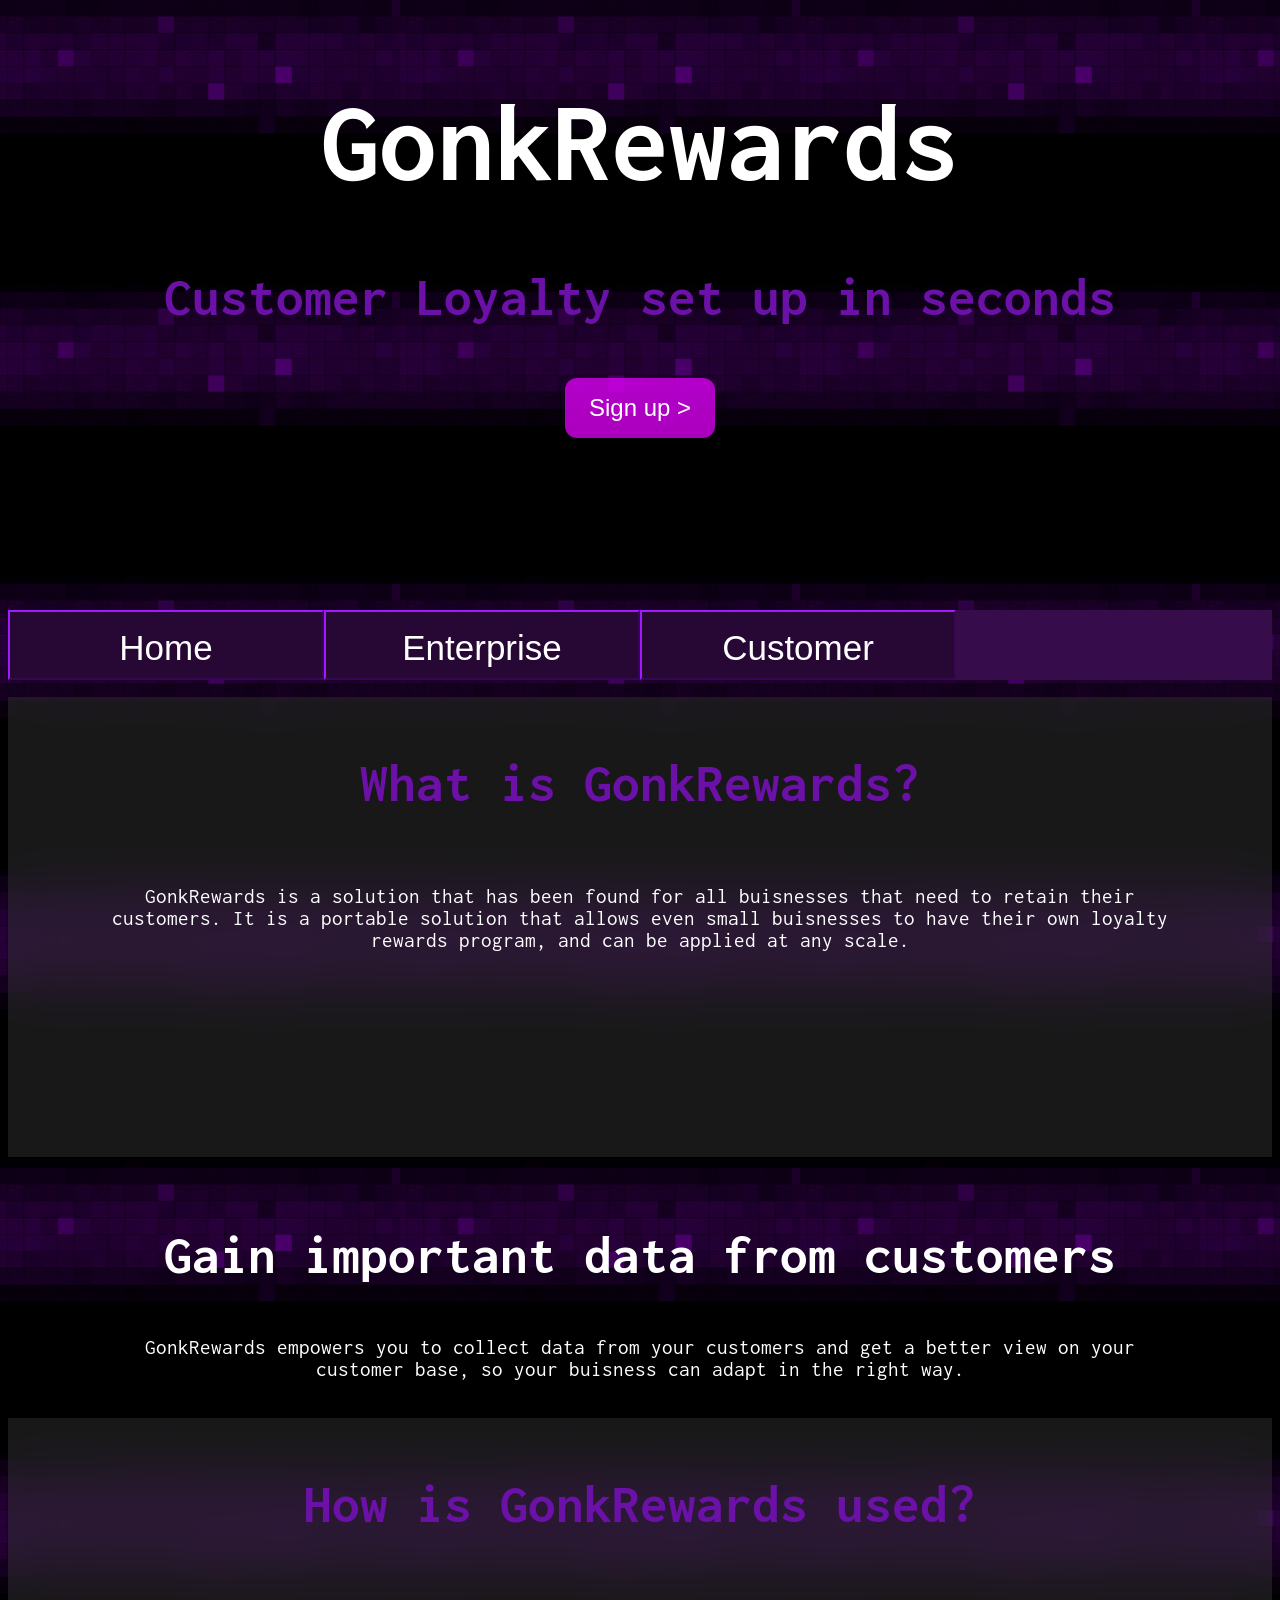
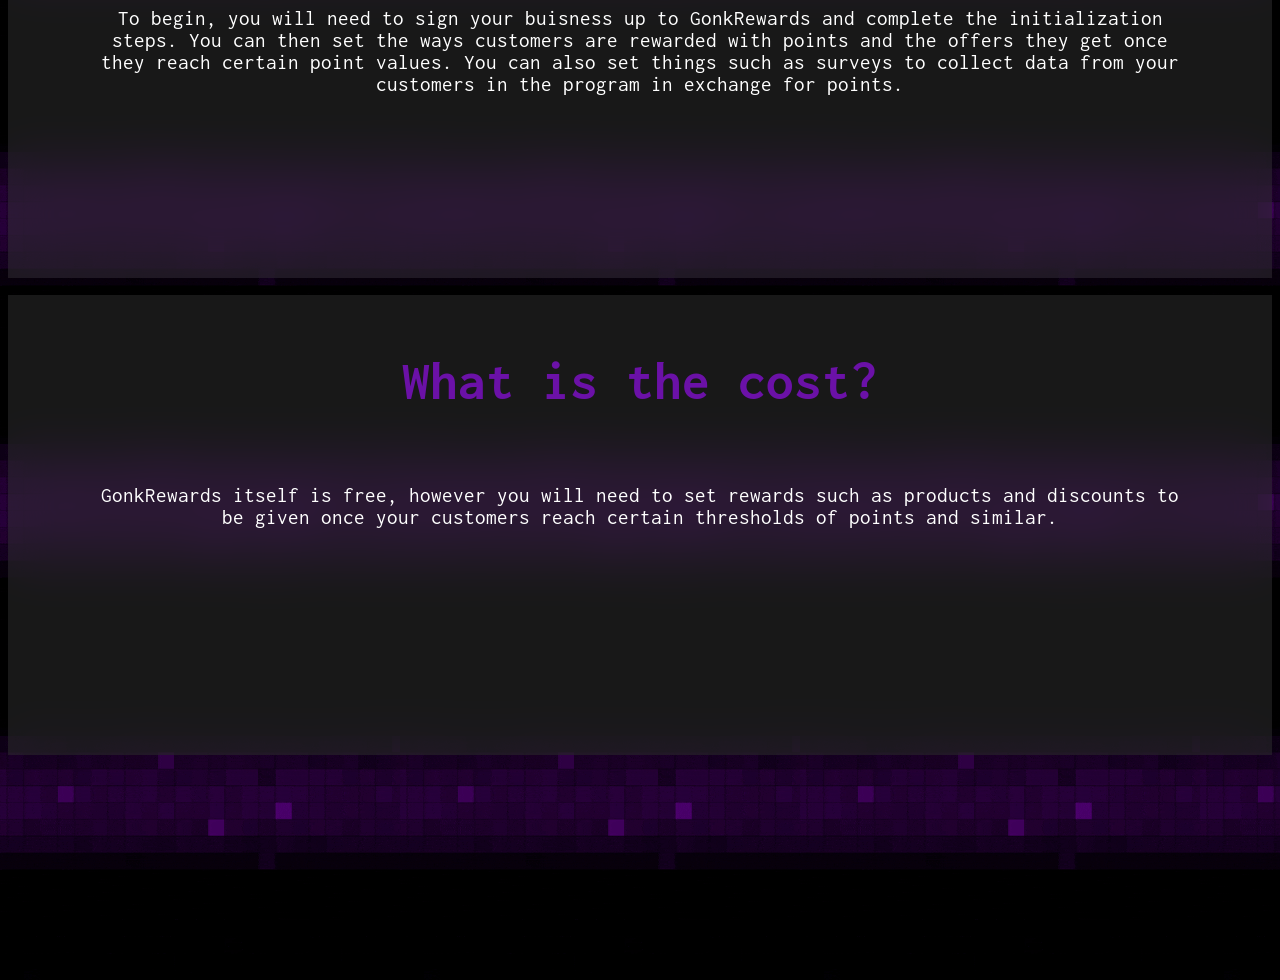
<file: index.html>
<!DOCTYPE html>
<html>
<head>
    <title>GonkRewards</title>
  <link rel="stylesheet" href="enterprise.css">
<link rel="preconnect" href="https://fonts.googleapis.com">
<link rel="preconnect" href="https://fonts.gstatic.com" crossorigin>
<link href="https://fonts.googleapis.com/css2?family=Doto:wght@100..900&family=Inconsolata:wght@200..900&family=Sixtyfour&display=swap" rel="stylesheet">

</head>
<body>
    <div class="fixed titlecont" id="titlebox">
        <h1 class="title big">GonkRewards</h1>
        <h3 class="title medium purpur">Customer Loyalty set up in seconds</h3>
        <div class="buttoncon">
            <button class="title bigbutton" onclick="window.open('./login.html', '_self')">Sign up ></button>
        </div>
    </div>
    <br>
    <div class="navbar">
        <button class="navitem" onclick="window.open('./index.html', '_self')">Home</button>
        <button class="navitem" onclick="window.open('./login.html', '_self')">Enterprise</button>
        <button class="navitem" onclick="window.open('./login-customer.html', '_self')">Customer</button>
    </div>
    <br>
    <div class="fixed bgb ripplespace infront">
        <h3 class="othertitle medium purpur">What is GonkRewards?</h3>
        <div class="flex">
            <p class="center generictext">GonkRewards is a solution that has been found for all buisnesses that need to retain their customers. It is
                a portable solution that allows even small buisnesses to have their own loyalty rewards program, and can be applied at any scale.
            </p>
        </div>
    </div>
    <br>
    <h3 class="othertitle medium white">Gain important data from customers</h3>
    <p class="center generictext">GonkRewards empowers you to collect data from your customers and get a better view on your customer base, so
        your buisness can adapt in the right way.
    </p>
    <br>
    <div class="fixed bgb ripplespace">
        <h3 class="othertitle medium purpur">How is GonkRewards used?</h3>
        <div class="flex">
            <p class="center generictext">To begin, you will need to sign your buisness up to GonkRewards and complete the initialization steps.
                You can then set the ways customers are rewarded with points and the offers they get once they reach certain point values.
                You can also set things such as surveys to collect data from your customers in the program in exchange for points.
            </p>
        </div>
    </div>
    <br>
    <div class="fixed bgb ripplespace">
        <h3 class="othertitle medium purpur">What is the cost?</h3>
        <div class="flex">
            <p class="center generictext">GonkRewards itself is free, however you will need to set rewards such as products and discounts to be given once
                your customers reach certain thresholds of points and similar.
            </p>
        </div>
    </div>
    <br>
    <div class="bigbreak"></div>
</body>
</html>
</file>
<file: enterprise.css>
body{
    background-image: url("background.gif");
    background-repeat: repeat;
    color: white;
    font-family: "Inconsolata";
    overflow-x: hidden;
}


.bigback{
    background-size: 100%
}

.purpur {
    color:#6b11a7;
}

.center{
    text-align: center;
}

.infront{
    z-index: 998;
    position:relative;
}

.generictext{
    font-size:21px;
    color:white;
    margin-left: 90px;
    margin-right: 90px;
}

.big{
    font-size: 115px;
    line-height: 0.9;
}

.bigbreak{
    height:200px;
}

.mediumbreak{
    height:100px;
}

.medium{
    font-size:55px;
    line-height:0.95;
}

.medium-small{
    font-size:25px;
    line-height:0.95;
}

.medium-smallish{
    font-size:35px;
    line-height:0.95;
}

.othertitle{
    text-align: center;
    display: block;
    float: none;
}

.white{
    color: white;
}

.loginthing{
    padding: 12px;
    margin: 8px 0;
    display: inline-block;
    border: 1px solid #8c00ff;
    border-radius: 4px;
    color:white;
    text-align: center;
    background-color:#000000;
    font-size: 20px;
    box-sizing: border-box;
    width: 80%;
}

.managething{
    padding: 12px;
    margin: 8px 0;
    display: inline-block;
    border: 1px solid #8c00ff;
    border-radius: 4px;
    color:white;
    text-align: center;
    background-color:#000000;
    font-size: 16px;
    box-sizing: border-box;
    width: 100%;
}

.textclaimthing{
    display: inline-block;
    border: 1px solid #8c00ff;
    color:white;
    text-align: center;
    background-color:#000000;
    font-size: 16px;
    box-sizing: border-box;
    width: 100%;
    height: 60px;
}

.idbox{
    padding: 12px;
    margin: 8px 0;
    display: inline-block;
    border: 1px solid #8c00ff;
    border-radius: 4px;
    color:white;
    text-align: center;
    background-color:#000000;
    font-size: 20px;
    box-sizing: border-box;
    width: 60%;
}

.title{
    position: relative;
    text-align: center;
    animation-name: displayleft, bob;
    animation-duration: 2.5s, 5s;
    animation-iteration-count: 1, infinite;
    animation-timing-function: ease-in-out;
    animation-delay: 0s, 2.6s;
    z-index:1;
}

.absolutewawawa{
    height:70px;
    width:100%;
    top:0;
    z-index:999;
    position:fixed;
    background-color:rgb(55, 12, 75);
}

.logincont{
    height:700px;
    border-radius:30px;
    padding-left:0%;
    padding-right:0%;
    padding-top:5px;
    padding-bottom:5px;
    margin: auto;
    background-color: rgba(128,128,128,0.3);
    backdrop-filter:blur(24px);
    width:50%;
}

.centeredtext{
    text-align: center;
    z-index:1;
}

.bob {
  position: relative;
  animation-name: bob; 
  animation-duration: 5s; 
  animation-iteration-count: infinite; 
  animation-timing-function: ease-in-out;
  animation-delay: 2.6s;
}

.buttoncon{
    margin:auto;
    text-align:center;
}

.halfcon{
    float:left;
    width:50%;
    padding-top:10px;
    padding-bottom:10px;
    text-align:center;
    font-size:21px;
    margin-left:60px;
    margin-right:60px;
}

.row-wrapper {
    display: flex;
    flex-direction: row;
    width: 100%;
    align-items: center;
    justify-content: space-between;
    box-sizing: border-box;
    padding: 5px 20px;
}

.rewleftcon {
    box-sizing: border-box;
    width: 24%;
    text-align: center;
    font-size: 21px;
}

.rewmidcon {
    box-sizing: border-box;
    width: 50%;
    text-align: center;
    font-size: 21px;
}

.rewrightcon {
    box-sizing: border-box;
    width: 24%;
    text-align: center;
    font-size: 21px;
}

table {
    width: 100%;
    border-collapse: collapse; 
    margin-top: 8px;
}

th, td { 
    padding: 12px;
    text-align: left;
    border-bottom: 1px solid #ddd;
}

th {
    font-weight: bold;
}

.flex{
    display:flex;
}

.flexibleContent {
    width: max-content; 
    height: auto; 
}

.bigbutton{
    background-color: #e600ffbe;
    border: none;
    text-align: center;
    color: white;
    display: inline-block;
    border-radius: 12px;
    width:150px;
    height:60px;
    font-size:24px;
    cursor: pointer;
    text-decoration: none;
}

.claimbutton {
    background-color: #e600ffbe;
    border: none;
    text-align: center;
    color: white;
    display: inline-block;
    border-radius: 12px;
    width: 100%;
    height: 60px;
    font-size: 24px;
    cursor: pointer;
    text-decoration: none;
    box-sizing: border-box;
}

.bigfatbutton{
    background-color: #e600ffbe;
    border: none;
    text-align: center;
    color: white;
    display: inline-block;
    border-radius: 36px;
    width:450px;
    height:180px;
    font-size:36px;
    cursor: pointer;
    text-decoration: none;
}

.navbar{
    height:70px;
    width:100%;
    top:0;
    z-index:999;
    position:sticky;
    background-color:rgb(55, 12, 75);
}

.navitem{
    height:70px;
    line-height:70px;
    width:25%;
    border-color:#6b11a7;
    cursor: pointer;
    color: white;
    float:left;
    font-size:35px;
    text-align:center;
    background-color:rgb(39, 8, 53);
}

.navitem:hover{
    background-color:rgb(60, 12, 75);
    box-shadow: 0 10px 16px 0 rgba(104, 8, 117, 0.6);
}

.fixed{
    height:450px;
    padding-left:0%;
    padding-right:0%;
    padding-top:5px;
    padding-bottom:5px;
    border-radius: 0px;
    margin: auto;
    /*background-color:red;*/
    width:100%;
}

.notfixed{
    padding-left:0%;
    padding-right:0%;
    padding-top:5px;
    padding-bottom:5px;
    border-radius: 0px;
    margin: auto;
    /*background-color:red;*/
    width:100%;
}

.bgb{
    background-color: black;

}

.ripplespace{
    background-color: rgba(60,60,60,0.4);
    backdrop-filter:blur(24px);
}

.bigwbutton{
    background-color: rgb(255, 255, 255);
    border: none;
    text-align: center;
    color: rgb(0, 0, 0);
    display: inline-block;
    border-radius: 12px;
    width:150px;
    height:60px;
    font-size:24px;
    cursor: pointer;
    text-decoration: none;
}

@keyframes bob { /* keyframs for animation */
  0%   {left:0px; top:0px;} /* at the start, left 0px, top 0px */
  50%  {left:0px; top:40px;} /* 50% in, top 40px */
  100% {left:0px; top:0px;} /* completed, left 0px, top 0px */
}

.titlecont {
    z-index:-5;
}

#titlebox{
    padding-bottom: 130px;
}

@keyframes displayleft {
  0%   {left:0px; top:900px; opacity:0;}
  100%  {left:0px; top:0px; opacity:1;}
}

::-webkit-scrollbar {
  width: 10px;
  border-radius: 2px;
}

::-webkit-scrollbar-track {
  background: #000000;
}

::-webkit-scrollbar-thumb {
  background: #a620ff;  
}

::-webkit-scrollbar-thumb:hover {
  background: rgb(89, 0, 255);   
}
</file>
